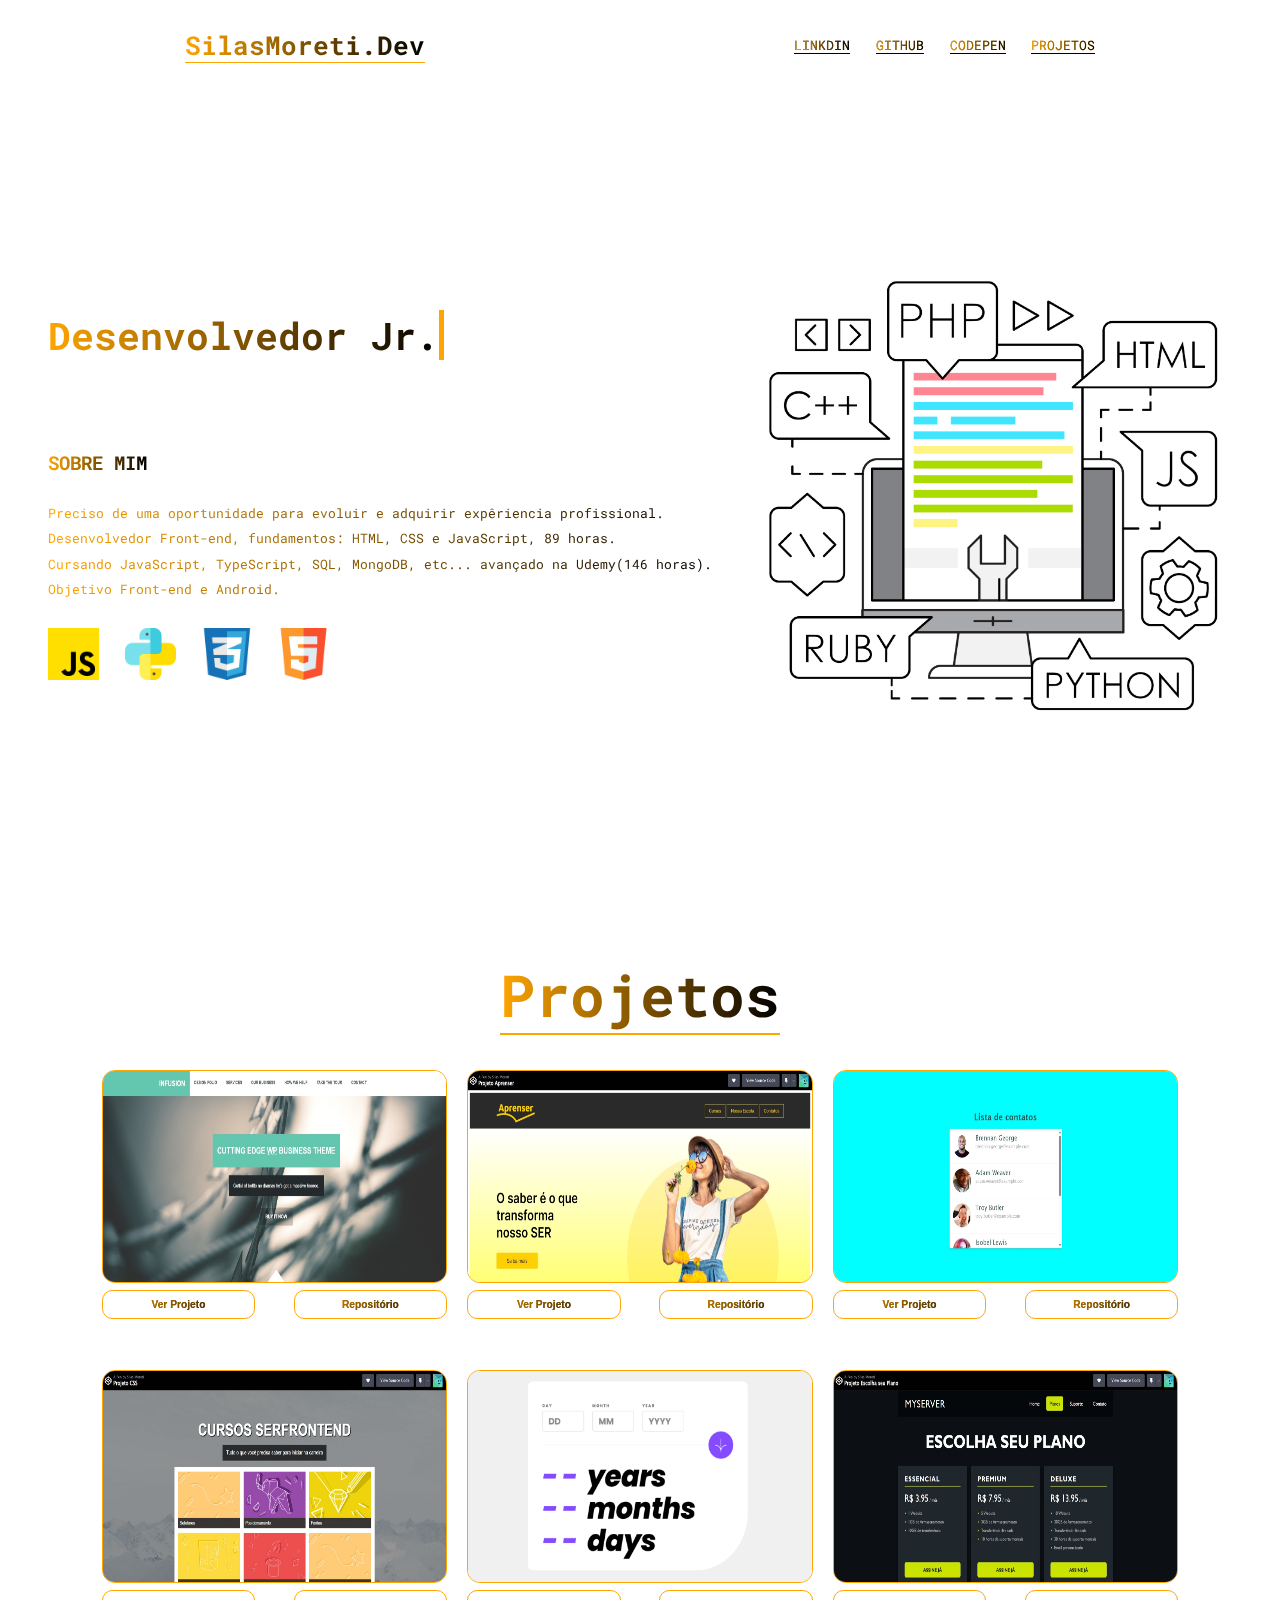
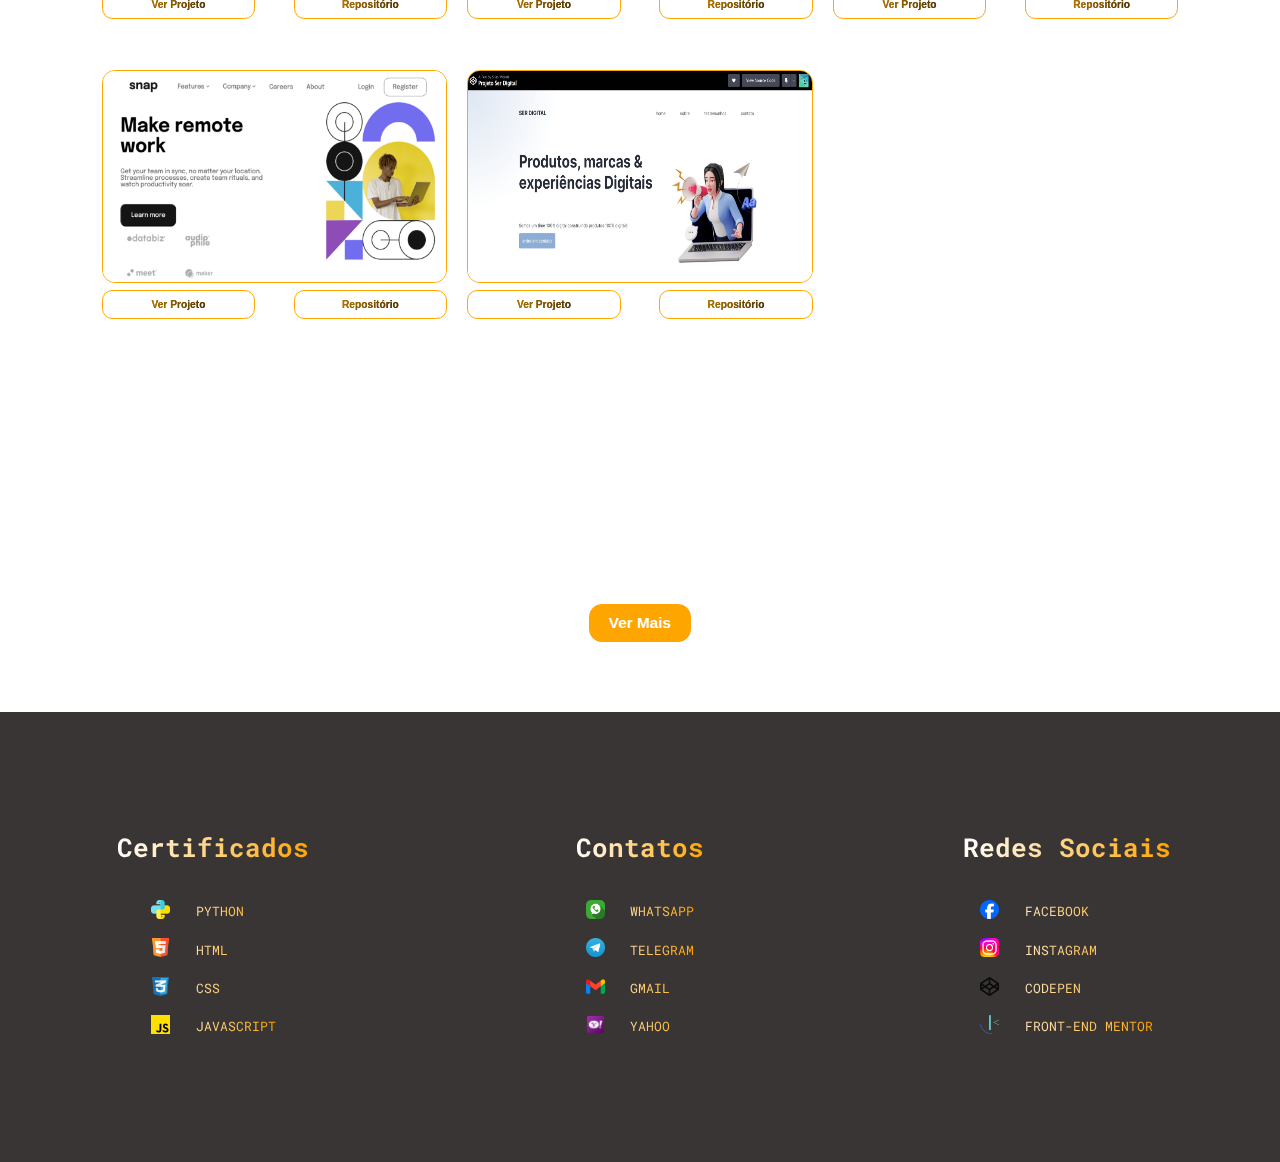
<file: index.html>
<!DOCTYPE html>
<html lang="pt-BR">

<head>
    <meta charset="UTF-8">
    <meta http-equiv="X-UA-Compatible" content="IE=edge">
    <meta name="viewport" content="width=device-width, initial-scale=1.0">

    <title>Silas Moreti | Em desenvolvimento</title>
    <link rel="stylesheet" href="./css/styles.css">
    <link rel="stylesheet" href="./css/responsividade.css">

</head>

<body>
    <header>
        <div class="menu">
            <div class="portifolio">SilasMoreti.Dev</div>
            <div class="logo-portifolio">SM.Dev</div>
            <div class="menu-hamb"><img class="img-hamb" src="./img/icons8-hamburger-menu.svg"></div>
            <nav class="sub-menu">
                <a href="https://www.linkedin.com/in/silas-marques-moreti-155572217/" target="_blank">Linkdin</a>
                <a href="https://github.com/settings/repositories" target="_blank">Github</a>
                <a href="https://codepen.io/your-work/" target="_blank">CodePen</a>
                <a href="#project">Projetos</a>
            </nav>
        </div>
    </header>
    <div class="show-menu-hamb">
        <nav class="sub-menu-hamb">
            <a href="https://www.linkedin.com/in/silas-marques-moreti-155572217/" target="_blank">Linkdin</a>
            <a href="https://github.com/settings/repositories" target="_blank">Github</a>
            <a href="https://codepen.io/your-work/" target="_blank">CodePen</a>
            <a href="#project">Projetos</a>
        </nav>
    </div>
    <main>
        <section class="first-section">
            <div class="intro">
                <h1 class="tittle-intro container">Desenvolvedor Jr.</h1>
                <h2 class="sobre-mim">SOBRE MIM</h2>
                <div class="objetivos">
                    <ul>
                        <li>Preciso de uma oportunidade para evoluir e adquirir expêriencia profissional.</li>
                        <li>Desenvolvedor Front-end, fundamentos: HTML, CSS e JavaScript, 89 horas.</li>
                        <li>Cursando JavaScript, TypeScript, SQL, MongoDB, etc... avançado na Udemy(146 horas).</li>
                        <li>Objetivo Front-end e Android.</li>
                    </ul>
                </div>
                
                <div class="languages">
                    <img class="logos-languages" src="./img/js.png" alt="">
                    <img class="logos-languages" src="./img/python.png" alt="">
                    <img class="logos-languages" src="./img/social.png" alt="">
                    <img class="logos-languages" src="./img/html5.png" alt="">
                </div>
            </div>
            <div class="div-img"><img class="img" src="./img/357.jpg" alt="Linguagens de programação."></div>
        </section>
        <section class="second-section">
            <div class="projects">
                <div class="title-projects"><h2 id="project">Projetos</h2></div>
                <div class="gallery-projects">


                    <div class="links-projects">
                        <div class="btns-projects"><a href="https://silasmoreti.github.io/projetoinfusion/" target="_blank"><button>Ver Projeto</button></a><a href="https://github.com/SilasMoreti/projetoinfusion" target="_blank"><button>Repositório</button></div></a>
                        <img class="projects-link" src="./img/Projeto 1.jpeg" alt="Projeto 1">
                    </div>
                    <div class="links-projects">
                        <div class="btns-projects"><a href="https://codepen.io/SilasMoreti/full/OJddZYr" target="_blank"><button>Ver Projeto</button></a><a href="https://codepen.io/SilasMoreti/pen/OJddZYr?editors=1100" target="_blank"><button>Repositório</button></a></div>
                        <img class="projects-link" src="./img/Projeto 2.jpeg" alt="Projeto 2">
                    </div>
                    <div class="links-projects">
                        <div class="btns-projects"><a href="https://silasmoreti.github.io/listadecontatos/" target="_blank"><button>Ver Projeto</button></a><a href="https://github.com/SilasMoreti/listadecontatos" target="_blank"><button>Repositório</button></a></div>
                        <img class="projects-link" src="./img/Projeto 3.jpeg" alt="Projeto 3">
                    </div>
                    <div class="links-projects">
                        <div class="btns-projects"><a href="https://codepen.io/SilasMoreti/full/rNPPvvO" target="_blank"><button>Ver Projeto</button></a><a href="https://codepen.io/SilasMoreti/pen/rNPPvvO?editors=1000" target="_blank"><button>Repositório</button></a></div>
                        <img class="projects-link" src="./img/Projeto 4.jpeg" alt="Projeto 4">
                    </div>


                    <div class="links-projects">
                        <div class="btns-projects"><a href="https://silasmoreti.github.io/agecalculator/" target="_blank"><button>Ver Projeto</button></a><a href="https://github.com/SilasMoreti/agecalculator" target="_blank"><button>Repositório</button></div></a>
                        <img class="projects-link" src="./img/Projeto-5.png" alt="Projeto 5">
                    </div>
                    <div class="links-projects">
                        <div class="btns-projects"><a href="https://codepen.io/SilasMoreti/full/wvNNXvZ" target="_blank"><button>Ver Projeto</button></a><a href="https://codepen.io/SilasMoreti/pen/wvNNXvZ" target="_blank"><button>Repositório</button></div></a>
                        <img class="projects-link" src="./img/Projeto 6.jpeg" alt="Projeto 6">
                    </div>
                    <div class="links-projects">
                        <div class="btns-projects"><a href="https://silasmoreti.github.io/SectionWithDropdownNavigation/#" target="_blank"><button>Ver Projeto</button></a><a href="https://github.com/SilasMoreti/SectionWithDropdownNavigation" target="_blank"><button>Repositório</button></div></a>
                        <img class="projects-link" src="./img/Projeto-7.png" alt="Projeto 7">
                    </div>
                    <div class="links-projects">
                        <div class="btns-projects"><a href="https://codepen.io/SilasMoreti/full/LYqqBNv" target="_blank"><button>Ver Projeto</button></a><a href="https://codepen.io/SilasMoreti/pen/LYqqBNv?editors=1000" target="_blank"><button>Repositório</button></div></a>
                        <img class="projects-link" src="./img/Projeto 8.jpeg" alt="Projeto 8">
                    </div>

                </div>
            </div>
            <div class="btn-ver-mais"><button id="ver-mais" onmousedown="verMais()">Ver Mais</button></div>
        </section>
        <section id="section-three">
            <div class="projects">
                <div class="gallery-projects">
                    <div class="links-projects">
                        <div class="btns-projects"><a href="https://silasmoreti.github.io/testfrontend/" target="_blank"><button>Ver Projeto</button></a><a href="https://github.com/SilasMoreti/testfrontend" target="_blank"><button>Repositório</button></div></a>
                        <img class="projects-link" src="./img/Projeto-9.png" alt="Projeto 9">
                    </div>
                    <div class="links-projects">
                        <div class="btns-projects"><a href="https://silasmoreti.github.io/newslettescomjstest/index.html" target="_blank"><button>Ver Projeto</button></a><a href="https://github.com/SilasMoreti/newslettescomjstest" target="_blank"><button>Repositório</button></a></div>
                        <img class="projects-link" src="./img/Projeto-10.png" alt="Projeto 10">
                    </div>
                    <div class="links-projects">
                        <div class="btns-projects"><a href="https://silasmoreti.github.io/summarytraining/" target="_blank"><button>Ver Projeto</button></a><a href="https://codepen.io/SilasMoreti/pen/abPoavj" target="_blank"><button>Repositório</button></a></div>
                        <img class="projects-link" src="./img/Projeto-11.png" alt="Projeto 11">
                    </div>
                    <div class="links-projects">
                        <div class="btns-projects"><a href="https://codepen.io/SilasMoreti/full/abPoavj" target="_blank"><button>Ver Projeto</button></a><a href="https://github.com/SilasMoreti/notificationsfrontend-" target="_blank"><button>Repositório</button></a></div>
                        <img class="projects-link" src="./img/Projeto-12.png" alt="Projeto 12">
                    </div>


                    <div class="links-projects">
                        <div class="btns-projects"><a href="https://silasmoreti.github.io/3colunmpreviusfrontendmentor/" target="_blank"><button>Ver Projeto</button></a><a href="https://github.com/SilasMoreti/3colunmpreviusfrontendmentor" target="_blank"><button>Repositório</button></div></a>
                        <img class="projects-link" src="./img/Projeto-13.png" alt="Projeto 13">
                    </div>
                    <div class="links-projects">
                        <div class="btns-projects"><a href="https://codepen.io/SilasMoreti/full/dygVNwR" target="_blank"><button>Ver Projeto</button></a><a href="https://codepen.io/SilasMoreti/pen/dygVNwR" target="_blank"><button>Repositório</button></div></a>
                        <img class="projects-link" src="./img/Projeto-14.png" alt="Projeto 14">
                    </div>
                    <div class="links-projects">
                        <div class="btns-projects"><a href="https://codepen.io/SilasMoreti/full/XWywqBb" target="_blank"><button>Ver Projeto</button></a><a href="https://codepen.io/SilasMoreti/pen/XWywqBb" target="_blank"><button>Repositório</button></div></a>
                        <img class="projects-link" src="./img/Projeto-15.png" alt="Projeto 15">
                    </div>
                    <div class="links-projects">
                        <div class="btns-projects"><a href="https://silasmoreti.github.io/qrcodefrontend/" target="_blank"><button>Ver Projeto</button></a><a href="https://github.com/SilasMoreti/qrcodefrontend" target="_blank"><button>Repositório</button></div></a>
                        <img class="projects-link" src="./img/Projeto-16.png" alt="Projeto 16">
                    </div>

                </div>
            </div>
        </section>
        <footer class="certificados">
            <div class="diplomas"><h3>Certificados</h3>
                <div>
                    <ul>
                        <li><a href="./docs/CertificadosPython.pdf" target="_blank"><img class="icone-footer" src="./img/python.png" alt="Ícone Python">Python</a></li>
                        <li><a href="./docs/Front end HTML, CSS e JavaScript.pdf" target="_blank"><img class="icone-footer" src="./img/html5.png" alt="Ícone HTML">HTML</a></li>
                        <li><a href="./docs/Front end HTML, CSS e JavaScript.pdf" target="_blank"><img class="icone-footer" src="./img/social.png" alt="Ícone CSS">CSS</a></li>
                        <li><a href="./docs/Front end HTML, CSS e JavaScript.pdf" target="_blank"><img class="icone-footer" src="./img/js.png" alt="Ícone JS">JavaScript</a></li>
                    </ul>
                </div>
            </div>
            <div class="contatos"><h3>Contatos</h3>
                <div>
                    <ul>
                        <li><a href="https://api.whatsapp.com/send?phone=351926142432" target="_blank"><img class="icone-footer" src="./img/icone-whatsApp.png" alt="Ícone WhatsApp">WhatsApp</a></li>
                        <li><a href="https://t.me/SilasMoreti" target="_blank"><img class="icone-footer" src="./img/icone-telegram.png" alt="Ícone Telegram">Telegram</a></li>
                        <li><a href="mailto:moretisilas@gmail.com" target="_blank"><img class="icone-footer" src="./img/icone-gmail.png" alt="Ícone Gmail">Gmail</a></li>
                        <li><a href="mailto:silas_moreti@yahoo.com.br" target="_blank"><img class="icone-footer" src="./img/icone-yahoo.png" alt="Ícone Yahoo">Yahoo</a></li>
                    </ul>
                </div>
            </div>
            <div class="redes-sociais"><h3>Redes Sociais</h3>
                <ul>
                    <li><a href="https://www.facebook.com/profile.php?id=100008274159162" target="_blank"><img class="icone-footer" src="./img/icone-facebook.png" alt="Ícone Facebook">Facebook</a></li>
                    <li><a href="https://www.instagram.com/silas_moretti/" target="_blank"><img class="icone-footer" src="./img/icone-instagram.png" alt="Ícone Instagram">Instagram</a></li>
                    <li><a href="https://codepen.io/your-work/" target="_blank"><img class="icone-footer" src="./img/icone-codepen.png" alt="Ícone CodePen">CodePen</a></li>
                    <li><a href="https://www.frontendmentor.io/profile/SilasMoreti" target="_blank"><img class="icone-footer" src="./img/icone-frontendmentor.png" alt="Ícone Front-end Mentor">Front-end Mentor</a></li>
                </ul>
            </div>
        </footer>
    </main>


    <script src="./script/script.js" defer></script>
</body>

</html>
</file>
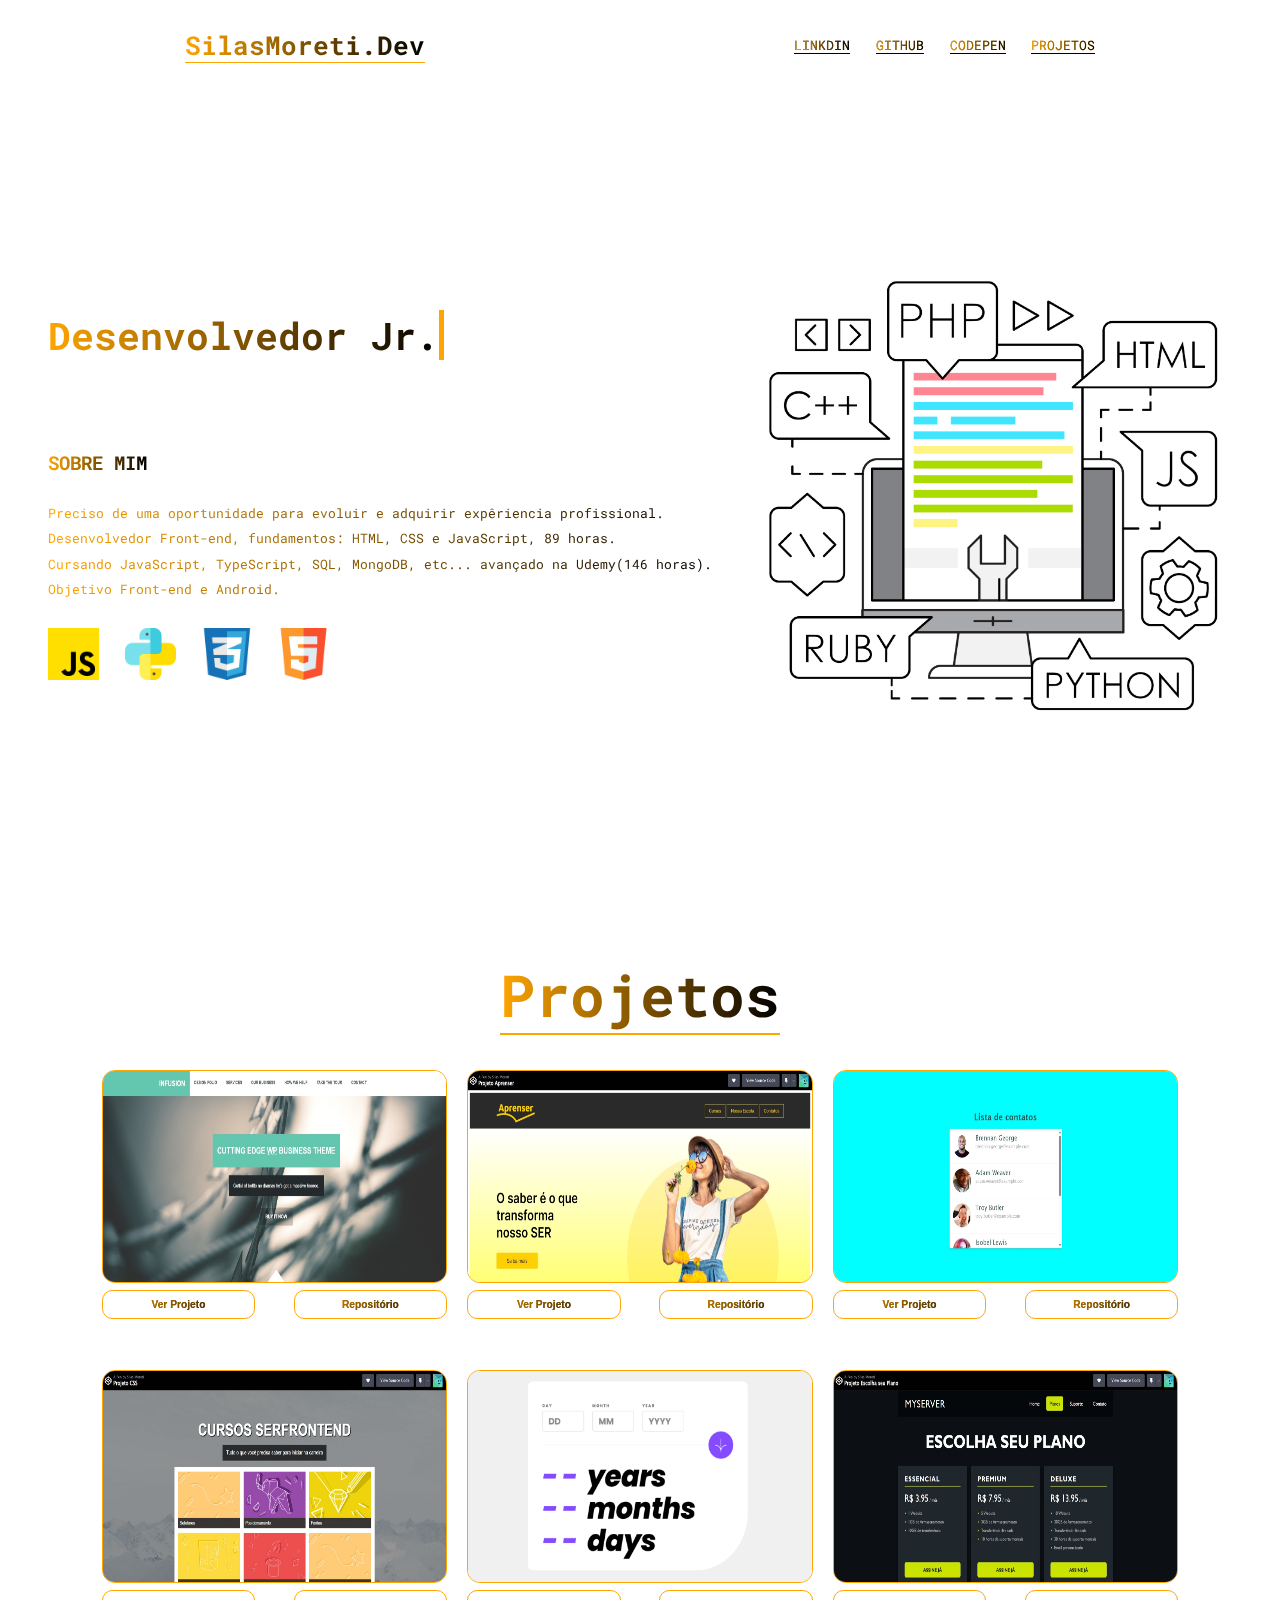
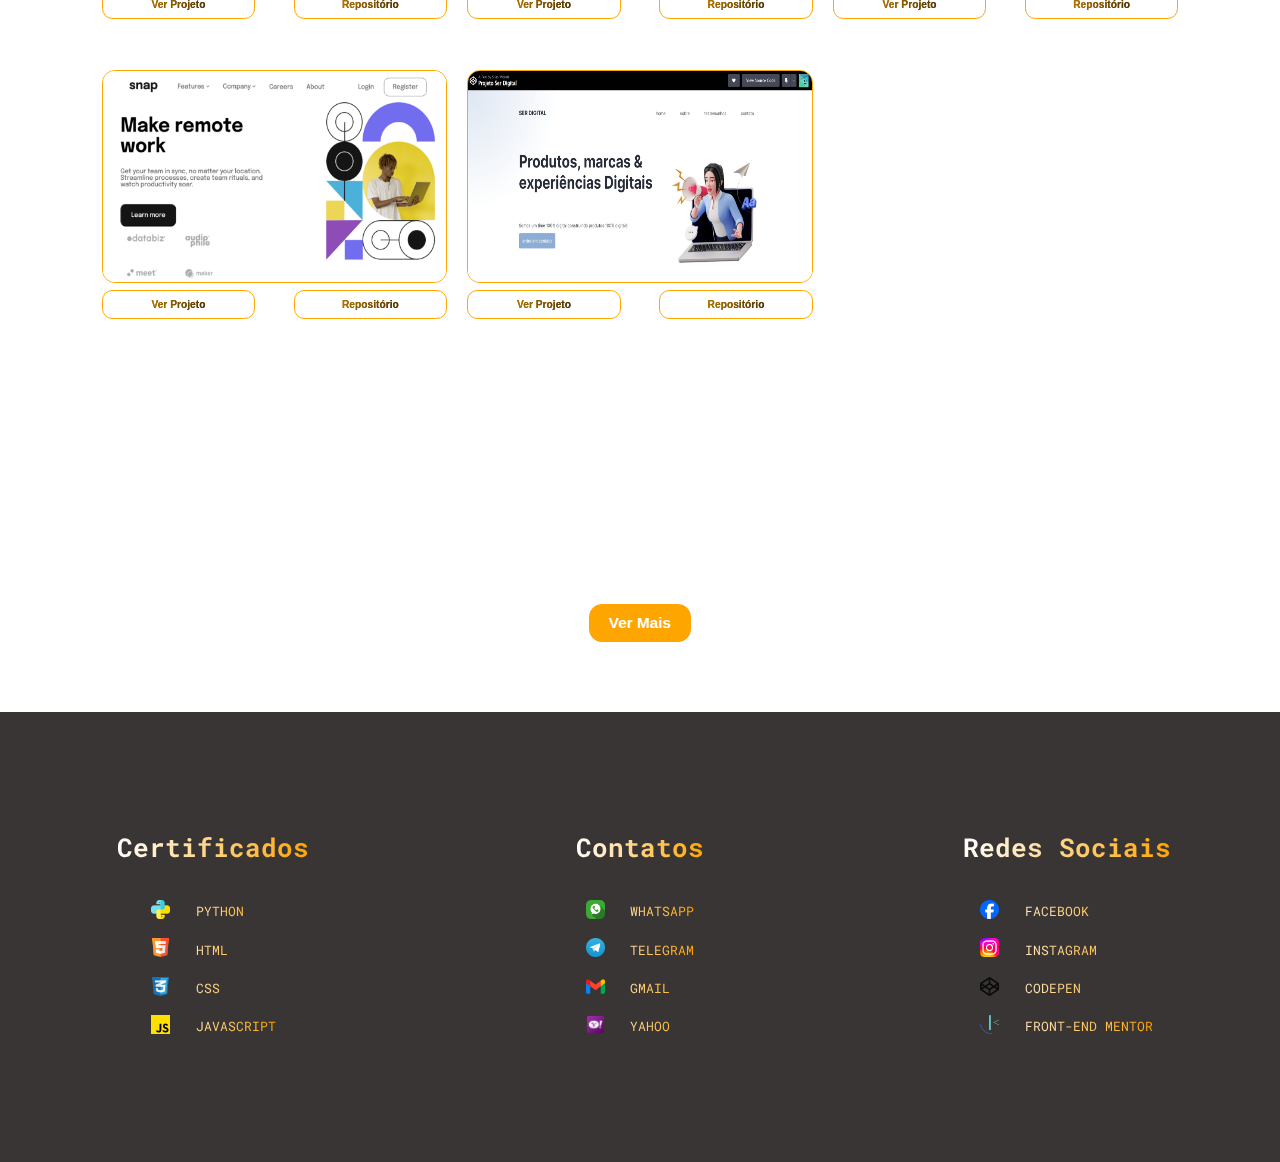
<file: portifolio.html>
<!DOCTYPE html>
<html lang="pt-BR">

<head>
    <meta charset="UTF-8">
    <meta http-equiv="X-UA-Compatible" content="IE=edge">
    <meta name="viewport" content="width=device-width, initial-scale=1.0">

    <title>Silas Moreti | Em desenvolvimento</title>
    <link rel="stylesheet" href="./css/styles.css">
    <link rel="stylesheet" href="./css/responsividade.css">

</head>

<body>
    <header>
        <div class="menu">
            <div class="portifolio">SilasMoreti.Dev</div>
            <div class="logo-portifolio">SM.Dev</div>
            <div class="menu-hamb"><img class="img-hamb" src="./img/icons8-hamburger-menu.svg"></div>
            <nav class="sub-menu">
                <a href="https://www.linkedin.com/in/silas-marques-moreti-155572217/" target="_blank">Linkdin</a>
                <a href="https://github.com/settings/repositories" target="_blank">Github</a>
                <a href="https://codepen.io/your-work/" target="_blank">CodePen</a>
                <a href="#project">Projetos</a>
            </nav>
        </div>
    </header>
    <div class="show-menu-hamb">
        <nav class="sub-menu-hamb">
            <a href="https://www.linkedin.com/in/silas-marques-moreti-155572217/" target="_blank">Linkdin</a>
            <a href="https://github.com/settings/repositories" target="_blank">Github</a>
            <a href="https://codepen.io/your-work/" target="_blank">CodePen</a>
            <a href="#project">Projetos</a>
        </nav>
    </div>
    <main>
        <section class="first-section">
            <div class="intro">
                <h1 class="tittle-intro container">Desenvolvedor Jr.</h1>
                <h2 class="sobre-mim">SOBRE MIM</h2>
                <div class="objetivos">
                    <ul>
                        <li>Preciso de uma oportunidade para evoluir e adquirir expêriencia profissional.</li>
                        <li>Desenvolvedor Front-end, fundamentos: HTML, CSS e JavaScript, 89 horas.</li>
                        <li>Cursando JavaScript, TypeScript, SQL, MongoDB, etc... avançado na Udemy(146 horas).</li>
                        <li>Objetivo Front-end e Android.</li>
                    </ul>
                </div>
                
                <div class="languages">
                    <img class="logos-languages" src="./img/js.png" alt="">
                    <img class="logos-languages" src="./img/python.png" alt="">
                    <img class="logos-languages" src="./img/social.png" alt="">
                    <img class="logos-languages" src="./img/html5.png" alt="">
                </div>
            </div>
            <div class="div-img"><img class="img" src="./img/357.jpg" alt="Linguagens de programação."></div>
        </section>
        <section class="second-section">
            <div class="projects">
                <div class="title-projects"><h2 id="project">Projetos</h2></div>
                <div class="gallery-projects">


                    <div class="links-projects">
                        <div class="btns-projects"><a href="https://silasmoreti.github.io/projetoinfusion/" target="_blank"><button>Ver Projeto</button></a><a href="https://github.com/SilasMoreti/projetoinfusion" target="_blank"><button>Repositório</button></div></a>
                        <img class="projects-link" src="./img/Projeto 1.jpeg" alt="Projeto 1">
                    </div>
                    <div class="links-projects">
                        <div class="btns-projects"><a href="https://codepen.io/SilasMoreti/full/OJddZYr" target="_blank"><button>Ver Projeto</button></a><a href="https://codepen.io/SilasMoreti/pen/OJddZYr?editors=1100" target="_blank"><button>Repositório</button></a></div>
                        <img class="projects-link" src="./img/Projeto 2.jpeg" alt="Projeto 2">
                    </div>
                    <div class="links-projects">
                        <div class="btns-projects"><a href="https://silasmoreti.github.io/listadecontatos/" target="_blank"><button>Ver Projeto</button></a><a href="https://github.com/SilasMoreti/listadecontatos" target="_blank"><button>Repositório</button></a></div>
                        <img class="projects-link" src="./img/Projeto 3.jpeg" alt="Projeto 3">
                    </div>
                    <div class="links-projects">
                        <div class="btns-projects"><a href="https://codepen.io/SilasMoreti/full/rNPPvvO" target="_blank"><button>Ver Projeto</button></a><a href="https://codepen.io/SilasMoreti/pen/rNPPvvO?editors=1000" target="_blank"><button>Repositório</button></a></div>
                        <img class="projects-link" src="./img/Projeto 4.jpeg" alt="Projeto 4">
                    </div>


                    <div class="links-projects">
                        <div class="btns-projects"><a href="https://silasmoreti.github.io/agecalculator/" target="_blank"><button>Ver Projeto</button></a><a href="https://github.com/SilasMoreti/agecalculator" target="_blank"><button>Repositório</button></div></a>
                        <img class="projects-link" src="./img/Projeto-5.png" alt="Projeto 5">
                    </div>
                    <div class="links-projects">
                        <div class="btns-projects"><a href="https://codepen.io/SilasMoreti/full/wvNNXvZ" target="_blank"><button>Ver Projeto</button></a><a href="https://codepen.io/SilasMoreti/pen/wvNNXvZ" target="_blank"><button>Repositório</button></div></a>
                        <img class="projects-link" src="./img/Projeto 6.jpeg" alt="Projeto 6">
                    </div>
                    <div class="links-projects">
                        <div class="btns-projects"><a href="https://silasmoreti.github.io/SectionWithDropdownNavigation/#" target="_blank"><button>Ver Projeto</button></a><a href="https://github.com/SilasMoreti/SectionWithDropdownNavigation" target="_blank"><button>Repositório</button></div></a>
                        <img class="projects-link" src="./img/Projeto-7.png" alt="Projeto 7">
                    </div>
                    <div class="links-projects">
                        <div class="btns-projects"><a href="https://codepen.io/SilasMoreti/full/LYqqBNv" target="_blank"><button>Ver Projeto</button></a><a href="https://codepen.io/SilasMoreti/pen/LYqqBNv?editors=1000" target="_blank"><button>Repositório</button></div></a>
                        <img class="projects-link" src="./img/Projeto 8.jpeg" alt="Projeto 8">
                    </div>

                </div>
            </div>
            <div class="btn-ver-mais"><button id="ver-mais" onmousedown="verMais()">Ver Mais</button></div>
        </section>
        <section id="section-three">
            <div class="projects">
                <div class="gallery-projects">
                    <div class="links-projects">
                        <div class="btns-projects"><a href="https://silasmoreti.github.io/testfrontend/" target="_blank"><button>Ver Projeto</button></a><a href="https://github.com/SilasMoreti/testfrontend" target="_blank"><button>Repositório</button></div></a>
                        <img class="projects-link" src="./img/Projeto-9.png" alt="Projeto 9">
                    </div>
                    <div class="links-projects">
                        <div class="btns-projects"><a href="https://silasmoreti.github.io/newslettescomjstest/index.html" target="_blank"><button>Ver Projeto</button></a><a href="https://github.com/SilasMoreti/newslettescomjstest" target="_blank"><button>Repositório</button></a></div>
                        <img class="projects-link" src="./img/Projeto-10.png" alt="Projeto 10">
                    </div>
                    <div class="links-projects">
                        <div class="btns-projects"><a href="https://silasmoreti.github.io/summarytraining/" target="_blank"><button>Ver Projeto</button></a><a href="https://codepen.io/SilasMoreti/pen/abPoavj" target="_blank"><button>Repositório</button></a></div>
                        <img class="projects-link" src="./img/Projeto-11.png" alt="Projeto 11">
                    </div>
                    <div class="links-projects">
                        <div class="btns-projects"><a href="https://codepen.io/SilasMoreti/full/abPoavj" target="_blank"><button>Ver Projeto</button></a><a href="https://github.com/SilasMoreti/notificationsfrontend-" target="_blank"><button>Repositório</button></a></div>
                        <img class="projects-link" src="./img/Projeto-12.png" alt="Projeto 12">
                    </div>


                    <div class="links-projects">
                        <div class="btns-projects"><a href="https://silasmoreti.github.io/3colunmpreviusfrontendmentor/" target="_blank"><button>Ver Projeto</button></a><a href="https://github.com/SilasMoreti/3colunmpreviusfrontendmentor" target="_blank"><button>Repositório</button></div></a>
                        <img class="projects-link" src="./img/Projeto-13.png" alt="Projeto 13">
                    </div>
                    <div class="links-projects">
                        <div class="btns-projects"><a href="https://codepen.io/SilasMoreti/full/dygVNwR" target="_blank"><button>Ver Projeto</button></a><a href="https://codepen.io/SilasMoreti/pen/dygVNwR" target="_blank"><button>Repositório</button></div></a>
                        <img class="projects-link" src="./img/Projeto-14.png" alt="Projeto 14">
                    </div>
                    <div class="links-projects">
                        <div class="btns-projects"><a href="https://codepen.io/SilasMoreti/full/XWywqBb" target="_blank"><button>Ver Projeto</button></a><a href="https://codepen.io/SilasMoreti/pen/XWywqBb" target="_blank"><button>Repositório</button></div></a>
                        <img class="projects-link" src="./img/Projeto-15.png" alt="Projeto 15">
                    </div>
                    <div class="links-projects">
                        <div class="btns-projects"><a href="https://silasmoreti.github.io/qrcodefrontend/" target="_blank"><button>Ver Projeto</button></a><a href="https://github.com/SilasMoreti/qrcodefrontend" target="_blank"><button>Repositório</button></div></a>
                        <img class="projects-link" src="./img/Projeto-16.png" alt="Projeto 16">
                    </div>

                </div>
            </div>
        </section>
        <footer class="certificados">
            <div class="diplomas"><h3>Certificados</h3>
                <div>
                    <ul>
                        <li><a href="./docs/CertificadosPython.pdf" target="_blank"><img class="icone-footer" src="./img/python.png" alt="Ícone Python">Python</a></li>
                        <li><a href="./docs/Front end HTML, CSS e JavaScript.pdf" target="_blank"><img class="icone-footer" src="./img/html5.png" alt="Ícone HTML">HTML</a></li>
                        <li><a href="./docs/Front end HTML, CSS e JavaScript.pdf" target="_blank"><img class="icone-footer" src="./img/social.png" alt="Ícone CSS">CSS</a></li>
                        <li><a href="./docs/Front end HTML, CSS e JavaScript.pdf" target="_blank"><img class="icone-footer" src="./img/js.png" alt="Ícone JS">JavaScript</a></li>
                    </ul>
                </div>
            </div>
            <div class="contatos"><h3>Contatos</h3>
                <div>
                    <ul>
                        <li><a href="https://api.whatsapp.com/send?phone=351926142432" target="_blank"><img class="icone-footer" src="./img/icone-whatsApp.png" alt="Ícone WhatsApp">WhatsApp</a></li>
                        <li><a href="https://t.me/SilasMoreti" target="_blank"><img class="icone-footer" src="./img/icone-telegram.png" alt="Ícone Telegram">Telegram</a></li>
                        <li><a href="mailto:moretisilas@gmail.com" target="_blank"><img class="icone-footer" src="./img/icone-gmail.png" alt="Ícone Gmail">Gmail</a></li>
                        <li><a href="mailto:silas_moreti@yahoo.com.br" target="_blank"><img class="icone-footer" src="./img/icone-yahoo.png" alt="Ícone Yahoo">Yahoo</a></li>
                    </ul>
                </div>
            </div>
            <div class="redes-sociais"><h3>Redes Sociais</h3>
                <ul>
                    <li><a href="https://www.facebook.com/profile.php?id=100008274159162" target="_blank"><img class="icone-footer" src="./img/icone-facebook.png" alt="Ícone Facebook">Facebook</a></li>
                    <li><a href="https://www.instagram.com/silas_moretti/" target="_blank"><img class="icone-footer" src="./img/icone-instagram.png" alt="Ícone Instagram">Instagram</a></li>
                    <li><a href="https://codepen.io/your-work/" target="_blank"><img class="icone-footer" src="./img/icone-codepen.png" alt="Ícone CodePen">CodePen</a></li>
                    <li><a href="https://www.frontendmentor.io/profile/SilasMoreti" target="_blank"><img class="icone-footer" src="./img/icone-frontendmentor.png" alt="Ícone Front-end Mentor">Front-end Mentor</a></li>
                </ul>
            </div>
        </footer>
    </main>


    <script src="./script/script.js" defer></script>
</body>

</html>
</file>
<file: css/styles.css>
@import url('https://fonts.googleapis.com/css2?family=Roboto+Mono:wght@400;700&display=swap');

* {
    margin: 0;
    padding: 0;
    box-sizing: border-box;
}

html {
    font-size: 80%;
    font-family: 'Roboto Mono', monospace;
}

body {
    width: 100%;
    height: 100%;
    background: white;
    overflow-y: scroll;
    overflow-x: hidden;
}

.menu {
    display: flex;
    flex-direction: row;
    justify-content: space-around;
    align-items: center;
    width: 100%;
    height: 10vh;
}

.logo-portifolio {
    display: none;
}

.menu-hamb {
    display: none;
}

.show-menu-hamb {
    display: none;
}

.sub-menu-hamb {
    display: none;
}

.portifolio {
    font-size: 2rem;
    font-weight: bolder;
    background-image: linear-gradient(to right, orange, black);
    background-clip: text;
    -webkit-background-clip: text;
    -webkit-text-fill-color: transparent;
    border-bottom: 1px solid orange;
    cursor: pointer;
}

.portifolio:hover {
    background-image: linear-gradient(to right, black, orange);
    background-clip: text;
    -webkit-background-clip: text;
    -webkit-text-fill-color: transparent;
    border-bottom: 1px solid black;
}

.sub-menu, a {
    display: flex;
    text-decoration: none;
    text-transform: uppercase;
    cursor: pointer;
    gap: 2rem;
    background-image: linear-gradient(to right, orange, black);
    background-clip: text;
    -webkit-background-clip: text;
    -webkit-text-fill-color: transparent;
}

.sub-menu a {
    border-bottom: 1px solid black;
}

.sub-menu a:hover {
    border-bottom: 1px solid orange;
}

.sub-menu, a:hover {
    background-image: linear-gradient(to right, black, orange);
    background-clip: text;
    -webkit-background-clip: text;
    -webkit-text-fill-color: transparent;
}

.first-section {
    width: 100%;
    height: 90vh;
    display: flex;
    flex-direction: row;
    justify-content: center;
    align-items: center;
}

.intro {
    width: 55%;
    height: 100%;
    display: flex;
    flex-direction: column;
    justify-content: center;
    align-items: start;
    gap: 2rem;
}

.div-img {
    width: auto;
    height: 100%;
    display: flex;
    justify-content: center;
    align-items: center;
}

.img {
    width: 500px;
    height: 500px;
    animation: img-move 3s infinite alternate linear;
}

.tittle-intro {
    font-size: 3rem;
    border-right: 0.4rem solid orange;
    background-image: linear-gradient(to right, orange, black);
    background-clip: text;
    -webkit-background-clip: text;
    -webkit-text-fill-color: transparent;
    white-space: nowrap;
    animation: typing 5s steps(30, end) infinite;
}

.container {
    display: inline-block;
}

.sobre-mim {
    background-image: linear-gradient(to right, orange, black);
    background-clip: text;
    -webkit-background-clip: text;
    -webkit-text-fill-color: transparent;
    margin-top: 5rem;
}

.objetivos {
    padding: 0 1.5rem 0 0;
}

.objetivos ul {
    list-style: none;
    background-image: linear-gradient(to right, orange, black);
    background-clip: text;
    -webkit-background-clip: text;
    -webkit-text-fill-color: transparent;
    line-height: 2rem;
}

.languages {
    display: flex;
    gap: 2rem;
}

.logos-languages {
    width: 4rem;
    height: 4rem;
}

.second-section {
    width: 100%;
    height: 100vh;
    display: flex;
    flex-direction: column;
    justify-content: center;
    align-items: center;
}

.projects {
    width: 100%;
    display: flex;
    flex-direction: column;
    justify-content: center;
    align-items: center;

}

.title-projects {
    font-size: 3rem;
    background-image: linear-gradient(to right, orange, black);
    background-clip: text;
    -webkit-background-clip: text;
    -webkit-text-fill-color: transparent;
    border-bottom: 0.2rem solid orange;
    margin-bottom: 1rem;
}

.gallery-projects {
    width: 100%;
    display: grid;
    grid-template-columns: repeat(4, 0fr);
    justify-content: center;
    align-items: center;
}

.links-projects {
    width: 27rem;
    height: 20rem;
    margin: 10px;
    display: flex;
    flex-direction: column-reverse;
    justify-content: center;
    align-items: center;
}

.links-projects img {
    width: 100%;
    height: 100%;
}

.btns-projects {
    width: 25rem;
    height: 4rem;
    display: flex;
    flex-direction: row;
    justify-content: center;
    align-items: center;
    gap: 3rem;
}

.btns-projects button {
    width: 12rem;
    background-image: linear-gradient(to right, orange, black);
    background-clip: text;
    -webkit-background-clip: text;
    -webkit-text-fill-color: transparent;
    font-size: 0.8rem;
    font-weight: bold;
    border: 1px solid orange;
    border-radius: 0.8rem;
    padding: 0.6rem 2rem;
    cursor: pointer;
}

.btns-projects button:hover {
    background-image: linear-gradient(to right, black, orange);
    background-clip: text;
    -webkit-background-clip: text;
    -webkit-text-fill-color: transparent;
    border: 1px solid black;
}

.projects-link {
    width: 25rem;
    height: 25rem;
    border: 1px solid orange;
    border-radius: 1rem;
    cursor: pointer;
}

.projects-link:hover {
    padding: 0.5rem;
    transition: 300ms ease-in-out;
    background-color: orange;
}

.btn-ver-mais {
    display: flex;
    justify-content: center;
    align-items: center;
    width: 100%;
    height: auto;
}

#ver-mais {
    display: flex;
    justify-content: center;
    align-items: center;
    width: 8rem;
    height: 3rem;
    font-size: 1.2rem;
    font-weight: bold;
    border-radius: 1rem;
    border: 0.1rem solid orange;
    background: orange;
    color: white;
    margin-bottom: 1rem;
    cursor: pointer;
    z-index: 9999;
}

#ver-mais:hover {
    background-color: white;
    color: orange;
    transition: 300ms ease-in-out;
}

#section-three {
    display: none;
    width: 100%;
    height: 100vh;
}

.certificados {
    width: 100%;
    height: 50vh;
    display: flex;
    flex-direction: row;
    justify-content: space-around;
    align-items: center;
    background-color: rgb(58, 53, 53);
}

.diplomas {
    width: 33%;
    height: 90%;
    padding: 2rem;
    display: flex;
    flex-direction: column;
    justify-content: center;
    align-items: center;
    gap: 2rem;
    line-height: 3rem;
}

.contatos {
    width: 33%;
    height: 90%;
    padding: 2rem;
    display: flex;
    flex-direction: column;
    justify-content: center;
    align-items: center;
    gap: 2rem;
    line-height: 3rem;
}

.redes-sociais {
    width: 33%;
    height: 90%;
    padding: 2rem;
    display: flex;
    flex-direction: column;
    justify-content: center;
    align-items: center;
    gap: 2rem;
    line-height: 3rem;
}

.certificados h3 {
    font-size: 2rem;
    background-image: linear-gradient(to right, white, orange);
    background-clip: text;
    -webkit-background-clip: text;
    -webkit-text-fill-color: transparent;
}

.certificados a {
    background-image: linear-gradient(to right, white, orange);
    background-clip: text;
    -webkit-background-clip: text;
    -webkit-text-fill-color: transparent;
}

.certificados ul {
    list-style: none;
}

.icone-footer {
    width: 1.5rem;
    height: 1.5rem;
    margin-top: 0.6rem;
}

@keyframes typing {
    from { width: 0 }
    to { width: 60%}
}

@keyframes img-move {
    0% {
        transform: translateY(0);
    }
    100% {
        transform: translateY(30px);
    }
}
</file>
<file: css/responsividade.css>
@media screen and (min-width: 1105px) and (max-width: 1475px)  {

    body{
        width: 100%;
        height: 100%;
    }
    
    .first-section {
        width: auto;
        margin-left: 1rem;
        height: 90vh;
        margin-bottom: 30rem;
    }

    .projects {
        max-width: 1475px;
        min-width: 920px;
        margin-bottom: 20rem;
    }

    .title-projects {
        margin-top: 10rem;
    }

    .gallery-projects {
        width: auto;
        height: 100vh;
        grid-template-columns: repeat(3, 0fr);
    }

    .link-projects {
        width: auto;
        height: auto;
    }

    .btn-ver-mais {
        margin-bottom: 30rem;
        padding: 0;
    }

    .certificados {
        margin-top: 10rem;
    }
}

@media screen and (min-width: 750px) and (max-width: 1104px) {
    
    body{
        width: 100%;
        height: 100%;
    }

    .menu {
        width: 100%;
        height: 10vh;
    }

    .first-section {
        width: 100%;
        height: 150vh;
        flex-direction: column-reverse;
        margin-bottom: 30rem;
    }

    .intro {
        width: 100%;
        justify-content: center;
        align-items: center;
    }

    .projects {
        width: auto;
        height: 200vh;
    }

    .gallery-projects {
        width: auto;
        height: 100vh;
        grid-template-columns: repeat(2, 0fr);
    }

    .link-projects {
        width: auto;
        height: auto;
    }

    .btn-ver-mais {
        width: 100%;
        height: 50vh;
        margin-top: 35rem;
    }

    #section-three {
        width: 100%;
        height: 150vh;
        margin-bottom: 20rem;
    }

    .certificados {
        margin-top: 40rem;
    }

}

@media screen and (min-width: 490px) and (max-width: 749px) {
    
    body{
        width: 100%;
        height: 100%;
    }

    .portifolio {
        display: none;
    }

    .logo-portifolio {
        display: block;
        font-size: 2rem;
        font-weight: bolder;
        background-image: linear-gradient(to right, orange, black);
        background-clip: text;
        -webkit-background-clip: text;
        -webkit-text-fill-color: transparent;
        border-bottom: 1px solid orange;
        cursor: pointer;
    }

    .logo-portifolio:hover {
        background-image: linear-gradient(to right, black, orange);
        background-clip: text;
        -webkit-background-clip: text;
        -webkit-text-fill-color: transparent;
        border-bottom: 1px solid black;
    }

    .menu {
        width: 100%;
        height: 10vh;
    }

    .first-section {
        width: 100%;
        height: 150vh;
        padding-left: 1.5rem;
        flex-direction: column-reverse;
        margin-bottom: 65rem;
    }

    .intro {
        width: 100%;
        justify-content: center;
        align-items: center;
        padding: 0;
        margin: 0;
    }

    .projects {
        width: auto;
    }

    .gallery-projects {
        width: auto;
        grid-template-columns: repeat(1, 0fr);
    }

    .link-projects {
        width: auto;
        height: auto;
    }

    .btn-ver-mais {
        width: 100%;
    }

    #section-three {
        width: 100%;
        margin-top: 65rem;
        margin-bottom: 120rem;
    }

    .certificados {
        width: 100%;
        height: 120vh;
        flex-direction: column;
        justify-content: space-around;
        margin-top: 65rem;
    }

    .diplomas {
        width: 100%;
    }

    .contatos {
        width: 100%;
    }

    .redes-sociais {
        width: 100%;
    }

    @keyframes typing {
        from { width: 0 }
        to { width: 65%}
    }
    
}

@media screen and (min-width: 615px) and (max-width: 650px) {
    @keyframes typing {
        from { width: 0 }
        to { width: 70%}
    }
    
}

@media screen and (min-width: 550px) and (max-width: 614px) {
    @keyframes typing {
        from { width: 0 }
        to { width: 80%}
    }
    
}

@media screen and (min-width: 489px) and (max-width: 549px) {
    @keyframes typing {
        from { width: 0 }
        to { width: 90%}
    }
    
}

@media screen and (min-width: 370px) and (max-width: 489px) {
    
    body{
        width: 100%;
        height: 100%;
    }

    .sub-menu {
        display: none;
        flex-direction: column;
        justify-content: center;
        align-items: center;
    }

    .portifolio {
        display: none;
    }

    .menu-hamb {
        display: block;
    }

    .img-hamb {
       width: 2.5rem;
       cursor: pointer;
    }

    .img-close {
        background-image: url('../img/icons8-close.svg');
        width: 2.5rem;
    }

    .show-menu-hamb {
        display: none;
        justify-content: center;
        align-items: center;
        width: auto;
        height: auto;
        line-height: 2.5em;
    }

    .show-menu-hamb a {
        border-bottom: 0.1rem solid orange;
    }

    .show-menu-hamb a:hover {
        border-bottom: 0.1rem solid black;
    }

    .logo-portifolio {
        display: block;
        font-size: 2rem;
        font-weight: bolder;
        background-image: linear-gradient(to right, orange, black);
        background-clip: text;
        -webkit-background-clip: text;
        -webkit-text-fill-color: transparent;
        border-bottom: 1px solid orange;
        cursor: pointer;
    }

    .logo-portifolio:hover {
        background-image: linear-gradient(to right, black, orange);
        background-clip: text;
        -webkit-background-clip: text;
        -webkit-text-fill-color: transparent;
        border-bottom: 1px solid black;
    }

    .menu {
        width: 100%;
        height: 10vh;
    }

    .first-section {
        width: auto;
        height: 150vh;
        padding-left: 1.5rem;
        flex-direction: column-reverse;
        margin-bottom: 65rem;
    }

    .div-img {
        max-width: 480px;
        min-width: 380px;
        height: 50vh;
        margin-top: 5rem;
    }

    .img {
        width: auto;
        height: 360px
    }

    .intro {
        max-width: 480px;
        min-width: 350px;
        justify-content: center;
        align-items: center;
        padding: 0 2rem;
    }

    .tittle-intro {
        display: none;
    }

    .sobre-mim {
        width: auto;
    }

    .objetivos {
        width: auto;
    }

    .languages {
        width: auto;
        display: grid;
        grid-template-columns: repeat(2, 0fr);
    }

    .second-section {
        width: 100%;
    }

    .title-projects {
        font-size: 1.5rem;
    }

    .projects {
        max-width: 480px;
        min-width: 210px;
    }

    .gallery-projects {
        width: 100%;
        grid-template-columns: repeat(1, 0fr);
    }

    .btns-projects button {
        width: auto;
    }

    .btn-ver-mais {
        width: 100%;
    }

    #section-three {
        width: 100%;
        margin-top: 65rem;
        margin-bottom: 120rem;
    }

    .certificados {
        width: 100%;
        height: 120vh;
        flex-direction: column;
        justify-content: space-around;
        margin-top: 65rem;
    }

    .diplomas {
        width: 100%;
    }

    .contatos {
        width: 100%;
    }

    .redes-sociais {
        width: 100%;
    }
}

@media screen and (min-width: 167px) and (max-width: 369px) {
    
    body{
        width: 100%;
        height: 100%;
    }

    .sub-menu {
        display: none;
        flex-direction: column;
        justify-content: center;
        align-items: center;
    }

    .portifolio {
        display: none;
    }

    .menu-hamb {
        display: block;
    }

    .img-hamb {
       width: 2.5rem;
       cursor: pointer;
    }

    .img-close {
        background-image: url('../img/icons8-close.svg');
        width: 2.5rem;
    }

    .show-menu-hamb {
        display: none;
        justify-content: center;
        align-items: center;
        width: auto;
        height: auto;
        line-height: 2.5em;
    }

    .show-menu-hamb a {
        border-bottom: 0.1rem solid orange;
    }

    .show-menu-hamb a:hover {
        border-bottom: 0.1rem solid black;
    }

    .logo-portifolio {
        display: block;
        font-size: 2rem;
        font-weight: bolder;
        background-image: linear-gradient(to right, orange, black);
        background-clip: text;
        -webkit-background-clip: text;
        -webkit-text-fill-color: transparent;
        border-bottom: 1px solid orange;
        cursor: pointer;
    }

    .logo-portifolio:hover {
        background-image: linear-gradient(to right, black, orange);
        background-clip: text;
        -webkit-background-clip: text;
        -webkit-text-fill-color: transparent;
        border-bottom: 1px solid black;
    }

    .menu {
        width: 100%;
        height: 10vh;
    }

    .first-section {
        width: auto;
        height: 150vh;
        padding-left: 1.5rem;
        flex-direction: column-reverse;
        margin-bottom: 65rem;
    }

    .div-img {
        max-width: 360px;
        min-width: 170px;
        height: 10vh;
        margin-top: 5rem;
    }

    .img {
        width: 150px;
        height: 150px;
        padding: 1rem;
    }

    .intro {
        justify-content: center;
        align-items: center;
        padding: 0 2rem;
    }

    .tittle-intro {
        display: none;
    }

    .sobre-mim {
        width: auto;
    }

    .objetivos {
        width: auto;
    }

    .languages {
        width: auto;
        display: grid;
        grid-template-columns: repeat(2, 0fr);
    }

    .second-section {
        width: 100%;
    }

    .title-projects {
        font-size: 1.5rem;
    }

    .projects {
        width: 100%;
        gap: 0;
    }

    .gallery-projects {
        width: 100%;
        grid-template-columns: repeat(1, 0fr);
        gap: 0;
    }

    .links-projects img {
        width: 11.5rem;
        height: 8rem;
    }

    .btns-projects {
        flex-direction: column;
        gap: 0.5rem;
        margin: 0;
        padding: 0;
        margin-top: 1rem;
    }

    .btns-projects button {
        width: auto;
    }

    .btn-ver-mais {
        width: 100%;
    }

    #section-three {
        margin-top: 60rem;
        margin-bottom: 120rem;
    }

    .certificados {
        width: 100%;
        height: 110vh;
        flex-direction: column;
        justify-content: space-around;
        margin-top: 65rem;
        font-size: 1rem;
        line-height: 1rem;
        gap: 1rem;
    }

    .diplomas h3 {
        font-size: 1.5rem;
    }

    .contatos h3 {
        font-size: 1.5rem;
    }

    .redes-sociais h3 {
        font-size: 1.5rem;
    }
}
</file>
